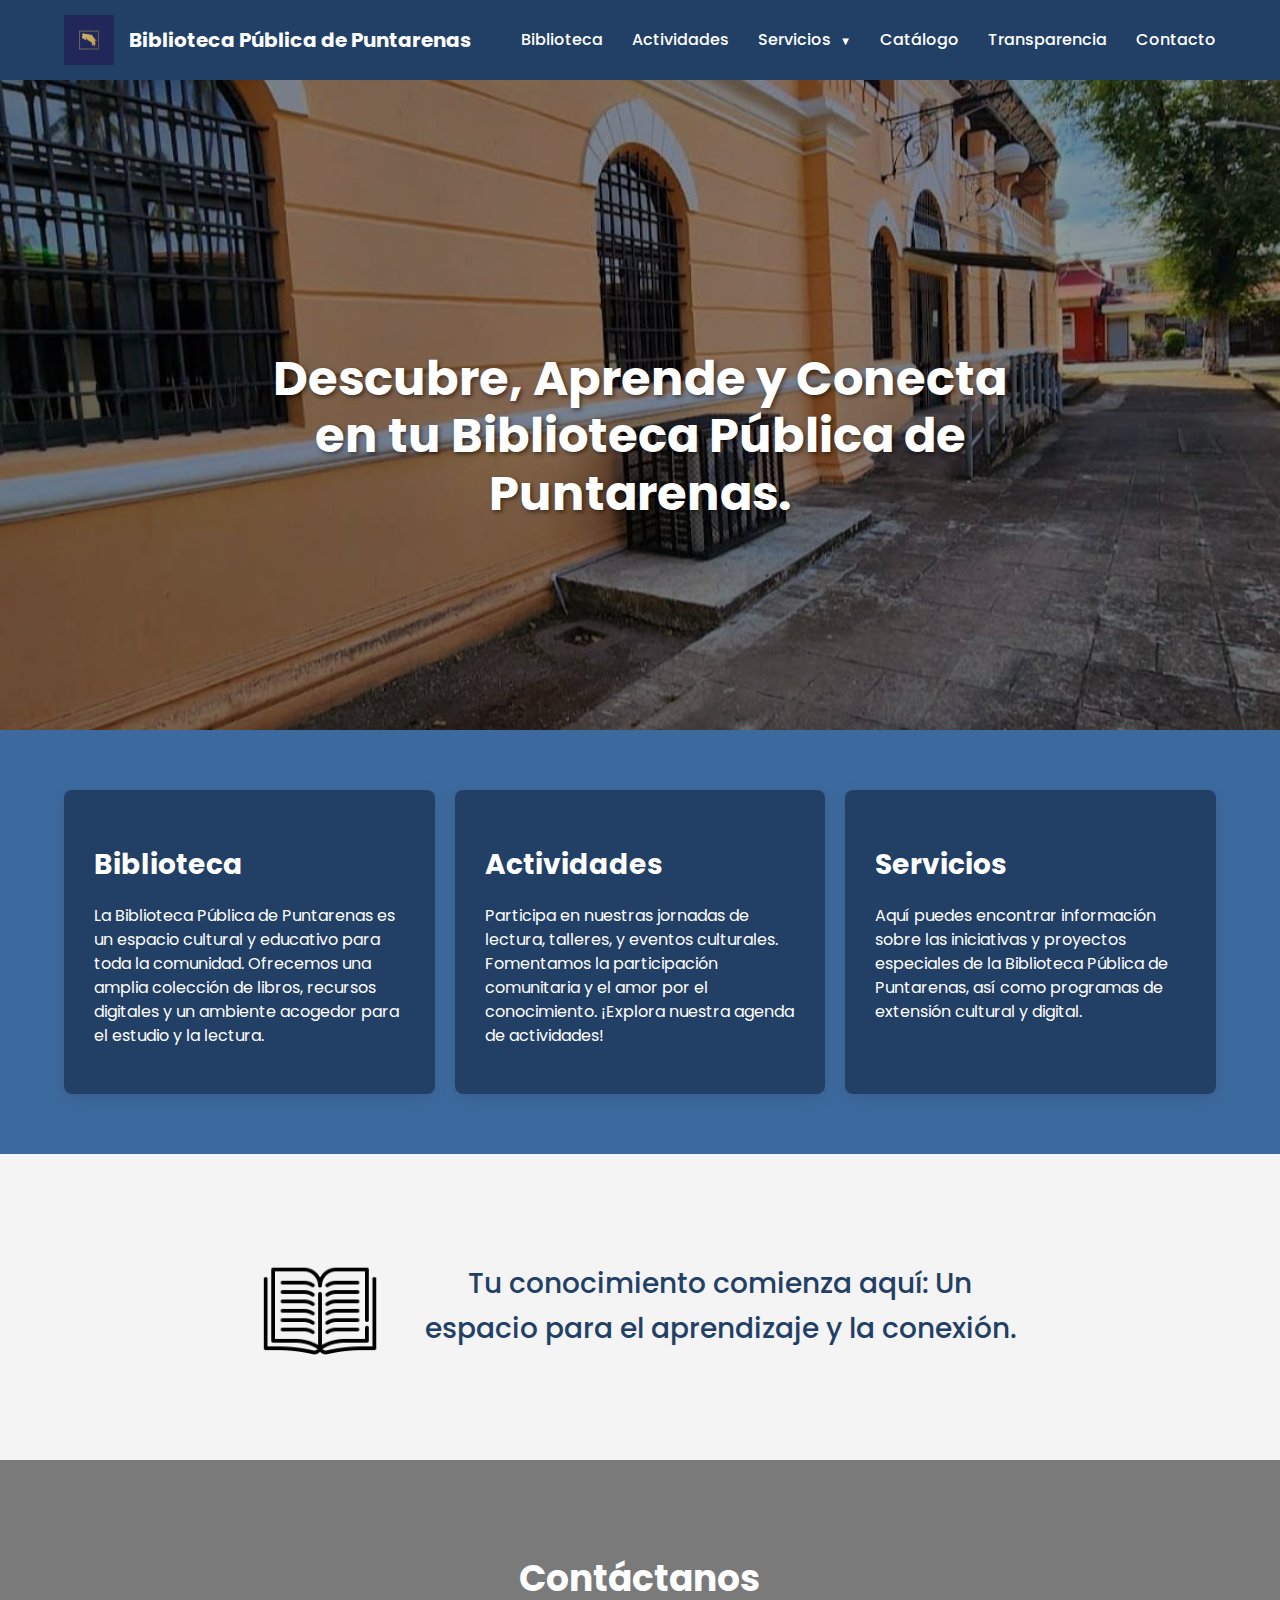
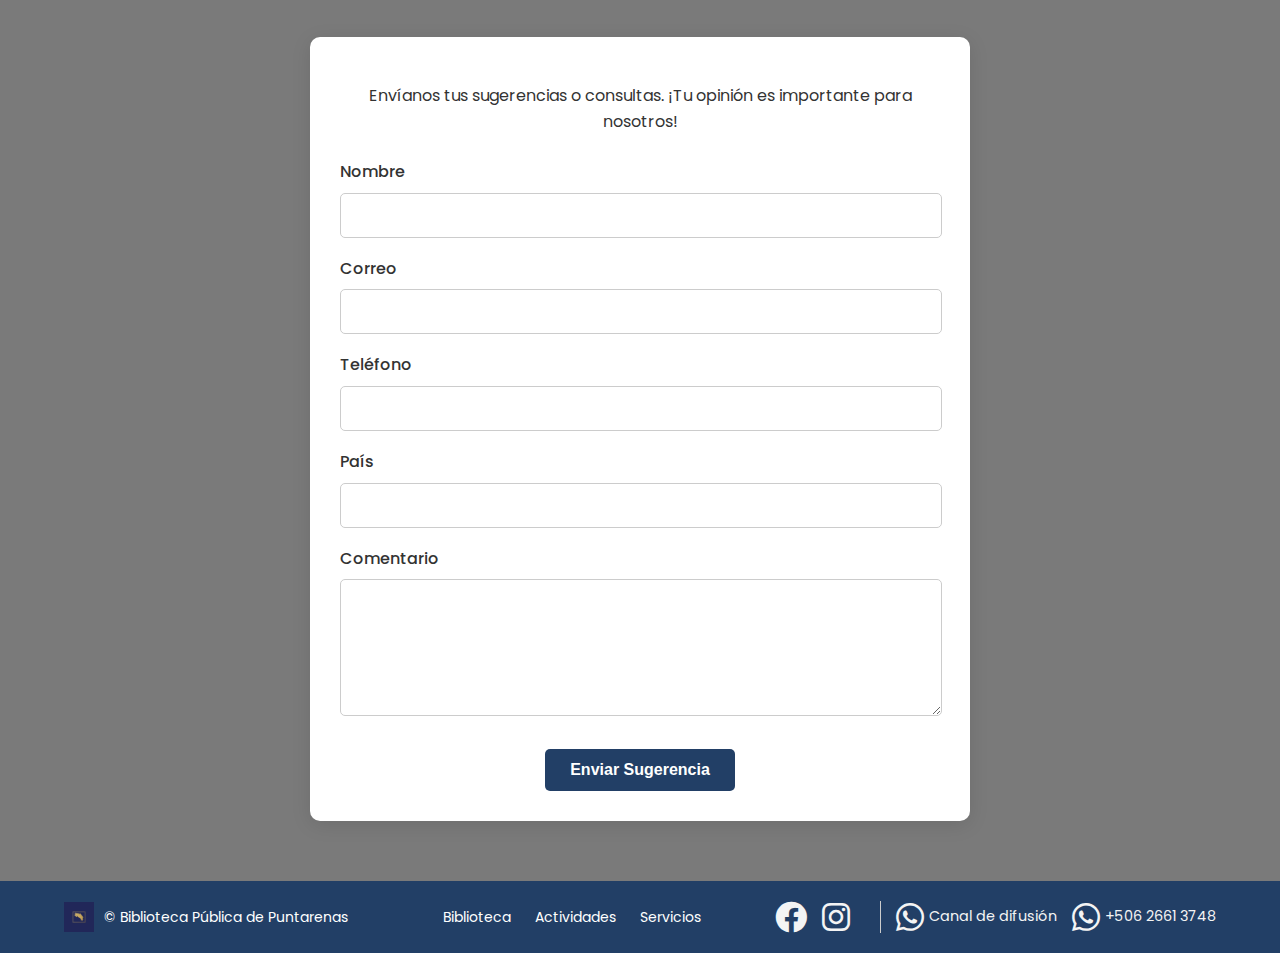
<file: index.html>
<!DOCTYPE html>
<html lang="es">
<head>
    <!-- Configuración de codificación y vista para dispositivos móviles -->
    <meta charset="UTF-8">
    <meta name="viewport" content="width=device-width, initial-scale=1.0">

    <!-- Meta etiquetas para SEO -->
    <meta name="description" content="Biblioteca Pública de Puntarenas, Costa Rica. Un espacio cultural con libros, actividades, servicios y eventos para la comunidad.">
    <meta name="keywords" content="Biblioteca Pública, Puntarenas, Costa Rica, libros, actividades culturales, servicios biblioteca, eventos Puntarenas">
    <meta name="author" content="Biblioteca Pública de Puntarenas">
    <meta name="robots" content="index, follow">

    <!-- Título que aparece en la pestaña del navegador -->
    <title>Biblioteca Pública de Puntarenas</title>

    <!-- Fuentes externas de Google Fonts -->
    <link href="https://fonts.googleapis.com/css2?family=Poppins:wght@400;500;700&display=swap" rel="stylesheet">
    <!-- Íconos de FontAwesome -->
    <link rel="stylesheet" href="https://cdnjs.cloudflare.com/ajax/libs/font-awesome/6.0.0-beta3/css/all.min.css">
    <!-- Estilos CSS locales -->
    <link rel="stylesheet" href=".//css/style.css">

    <!--
        **Nota importante: La sección hero está mal ubicada dentro del <head>, 
        debe ir dentro del <body>. Aquí está incluida por error.**
    -->
    <section class="hero">
        <div class="hero-content">
            <h1>Descubre, Aprende y Conecta en tu Biblioteca Pública de Puntarenas.</h1>
        </div>
    </section>
</head>
<body>
    <!-- Header se carga dinámicamente con fetch -->

    <!-- Sección de información general con tarjetas -->
    <section class="info-sections">
        <!-- Tarjeta sobre la Biblioteca -->
        <div class="info-section-card" id="biblioteca">
            <h2>Biblioteca</h2>
            <p>La Biblioteca Pública de Puntarenas es un espacio cultural y educativo para toda la comunidad. Ofrecemos una amplia colección de libros, recursos digitales y un ambiente acogedor para el estudio y la lectura.</p>
        </div>

        <!-- Tarjeta sobre actividades -->
        <div class="info-section-card">
            <h2>Actividades</h2>
            <p>Participa en nuestras jornadas de lectura, talleres, y eventos culturales. Fomentamos la participación comunitaria y el amor por el conocimiento. ¡Explora nuestra agenda de actividades!</p>
        </div>

        <!-- Tarjeta sobre servicios -->
        <div class="info-section-card" id="servicios">
            <h2>Servicios</h2>
            <p>Aquí puedes encontrar información sobre las iniciativas y proyectos especiales de la Biblioteca Pública de Puntarenas, así como programas de extensión cultural y digital.</p>
        </div>
    </section>

    <!-- Sección con imagen y mensaje motivacional -->
    <section class="lighthouse-section">
        <img src="img/libro.png" alt="Icono de Libro">
        <p>Tu conocimiento comienza aquí: Un espacio para el aprendizaje y la conexión.</p>
    </section>

    <!-- Sección de contacto con formulario -->
    <section class="news-section" id="contacto">
         <h2>Contáctanos</h2>
        <div class="contact-form-container">
            <p class="form-intro">Envíanos tus sugerencias o consultas. ¡Tu opinión es importante para nosotros!</p>

            <!-- Formulario que envía datos vía mailto (sin backend) -->
            <form class="contact-form" action="mailto:bppuntarenas@sinabi.go.cr" method="post" enctype="text/plain">
                <!-- Campo para el nombre, obligatorio -->
                <div class="form-group">
                    <label for="nombre">Nombre</label>
                    <input type="text" id="nombre" name="Nombre" required>
                </div>
                <!-- Campo para correo electrónico, obligatorio y validado por HTML5 -->
                <div class="form-group">
                    <label for="correo">Correo</label>
                    <input type="email" id="correo" name="Correo" required>
                </div>
                <!-- Campo teléfono, opcional -->
                <div class="form-group">
                    <label for="telefono">Teléfono</label>
                    <input type="tel" id="telefono" name="Telefono">
                </div>
                <!-- Campo país, opcional -->
                <div class="form-group">
                    <label for="pais">País</label>
                    <input type="text" id="pais" name="Pais">
                </div>
                <!-- Campo para comentario, obligatorio -->
                <div class="form-group">
                    <label for="comentario">Comentario</label>
                    <textarea id="comentario" name="Comentario" rows="5" required></textarea>
                </div>
                <!-- Botón para enviar el formulario -->
                <button type="submit" class="submit-button">Enviar Sugerencia</button>
            </form>
        </div>
    </section>

    <!-- Footer se carga dinámicamente con fetch -->

    <script>
        // Carga el contenido del header desde un archivo externo y lo inserta al inicio del body
        fetch('header.html')
            .then(response => response.text())
            .then(data => {
                document.querySelector('body').insertAdjacentHTML('afterbegin', data);
            });

        // Carga el contenido del footer desde un archivo externo y lo inserta al final del body
        fetch('footer.html')
            .then(response => response.text())
            .then(data => {
                document.querySelector('body').insertAdjacentHTML('beforeend', data);
            });
    </script>
</body>
</html>
</file>
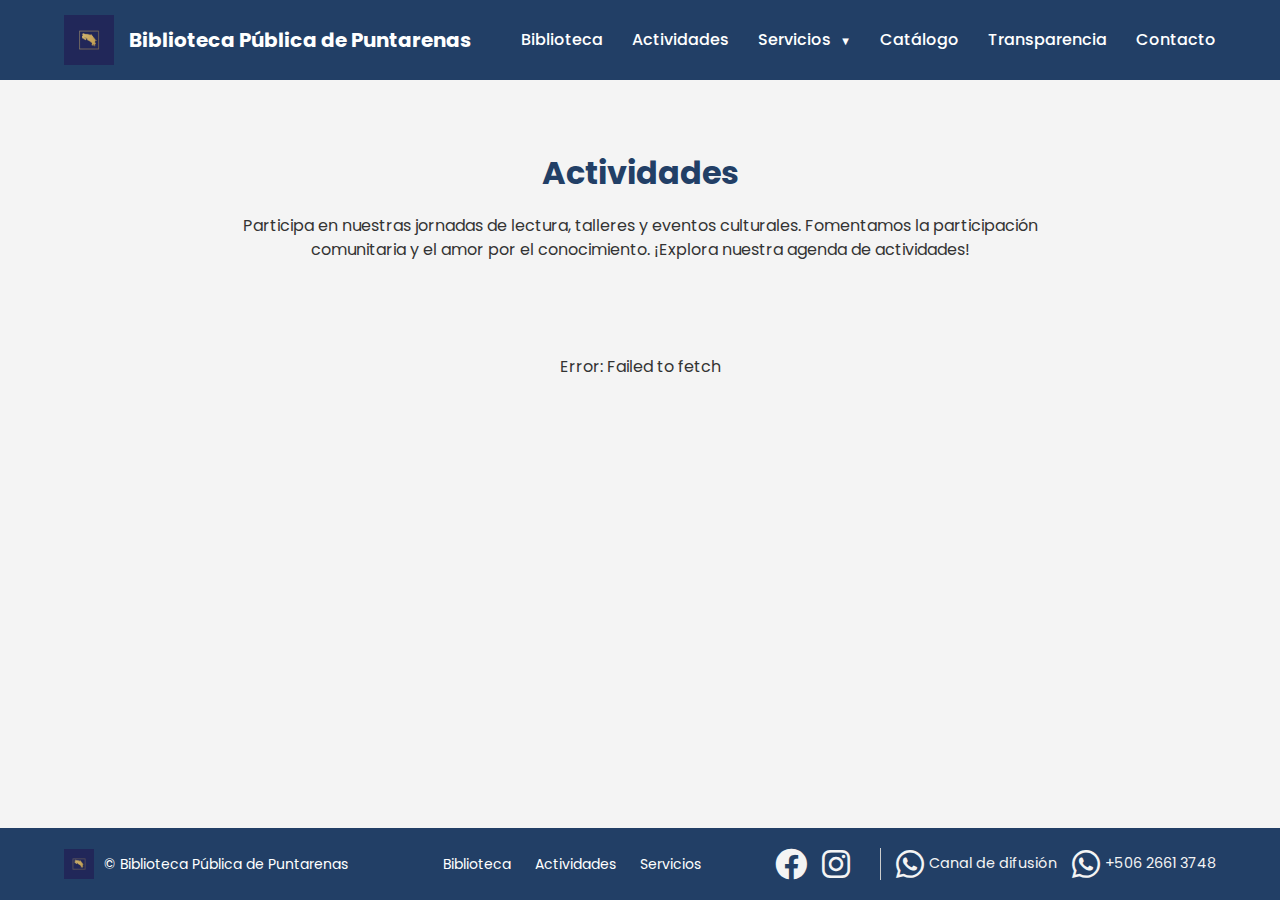
<file: actividades.html>
<!DOCTYPE html>
<html lang="es">
<head>
  <meta charset="UTF-8" />
  <meta name="viewport" content="width=device-width, initial-scale=1" />
  <title>Actividades - Biblioteca Pública de Puntarenas</title>

  <!-- Fuente externa: Poppins para mejorar la apariencia del texto -->
  <link href="https://fonts.googleapis.com/css2?family=Poppins:wght@400;500;700&display=swap" rel="stylesheet" />

  <!-- Librería de íconos Font Awesome -->
  <link rel="stylesheet" href="https://cdnjs.cloudflare.com/ajax/libs/font-awesome/6.0.0-beta3/css/all.min.css" />

  <!-- Hoja de estilos global del sitio -->
  <link rel="stylesheet" href=".//css/style.css">

  <!-- Hoja de estilos específica para la página de actividades -->
  <link rel="stylesheet" href="./css/actividades.css" />
</head>
<body>

  <!-- El header (menú de navegación) se cargará dinámicamente con JavaScript -->

  <main>
    <!-- Sección de introducción de actividades -->
    <section id="intro-actividades">
      <h2>Actividades</h2>
      <p>
        Participa en nuestras jornadas de lectura, talleres y eventos culturales.
        Fomentamos la participación comunitaria y el amor por el conocimiento.
        ¡Explora nuestra agenda de actividades!
      </p>
    </section>

    <!-- Contenedor donde se mostrarán las tarjetas de eventos dinámicamente -->
    <div id="eventos">Cargando eventos…</div>

    <!-- Modal que se muestra al hacer clic en "Ver más" -->
    <div id="modal" class="modal-overlay" role="dialog" aria-modal="true">
      <div class="modal-content">
        <!-- Botón para cerrar el modal -->
        <button class="modal-close" aria-label="Cerrar modal">&times;</button>

        <!-- Título del evento -->
        <h2 id="modalTitle" class="modal-titulo"></h2>

        <!-- Sección de fechas del evento -->
        <div class="modal-section"><h4>Fechas</h4><p id="modalDates"></p></div>

        <!-- Sección de lugar del evento (puede ocultarse si está vacío) -->
        <div class="modal-section" id="modalPlaceSection"><h4>Lugar</h4><p id="modalPlace"></p></div>

        <!-- Sección de modalidad (virtual o presencial) -->
        <div class="modal-section"><h4>Modalidad</h4><p id="modalMode"></p></div>

        <!-- Sección de requisitos para participar -->
        <div class="modal-section"><h4>Requisitos</h4><ul id="modalReqs"></ul></div>

        <!-- Sección de grupos participantes -->
        <div class="modal-section"><h4>Grupos</h4><ul id="modalGroups"></ul></div>

        <!-- Sección de enlaces para inscripción -->
        <div class="modal-section"><h4>Inscripción</h4><ul id="modalForms"></ul></div>
      </div>
    </div>

  </main>

  <!-- El footer (pie de página) se cargará dinámicamente con JavaScript -->

  <!-- Script con las funcionalidades de la página (carga y gestión de eventos) -->
  <script src="./js/actividadesFunciones.js"></script>
  
  <!-- Script para cargar header y footer desde archivos externos -->
  <script>
    // Cargar el header desde un archivo externo y colocarlo al inicio del body
    fetch('header.html')
      .then(response => response.text())
      .then(data => {
        document.querySelector('body').insertAdjacentHTML('afterbegin', data);
      });

    // Cargar el footer desde un archivo externo y colocarlo al final del body
    fetch('footer.html')
      .then(response => response.text())
      .then(data => {
        document.querySelector('body').insertAdjacentHTML('beforeend', data);
      });
  </script>
</body>
</html>
</file>
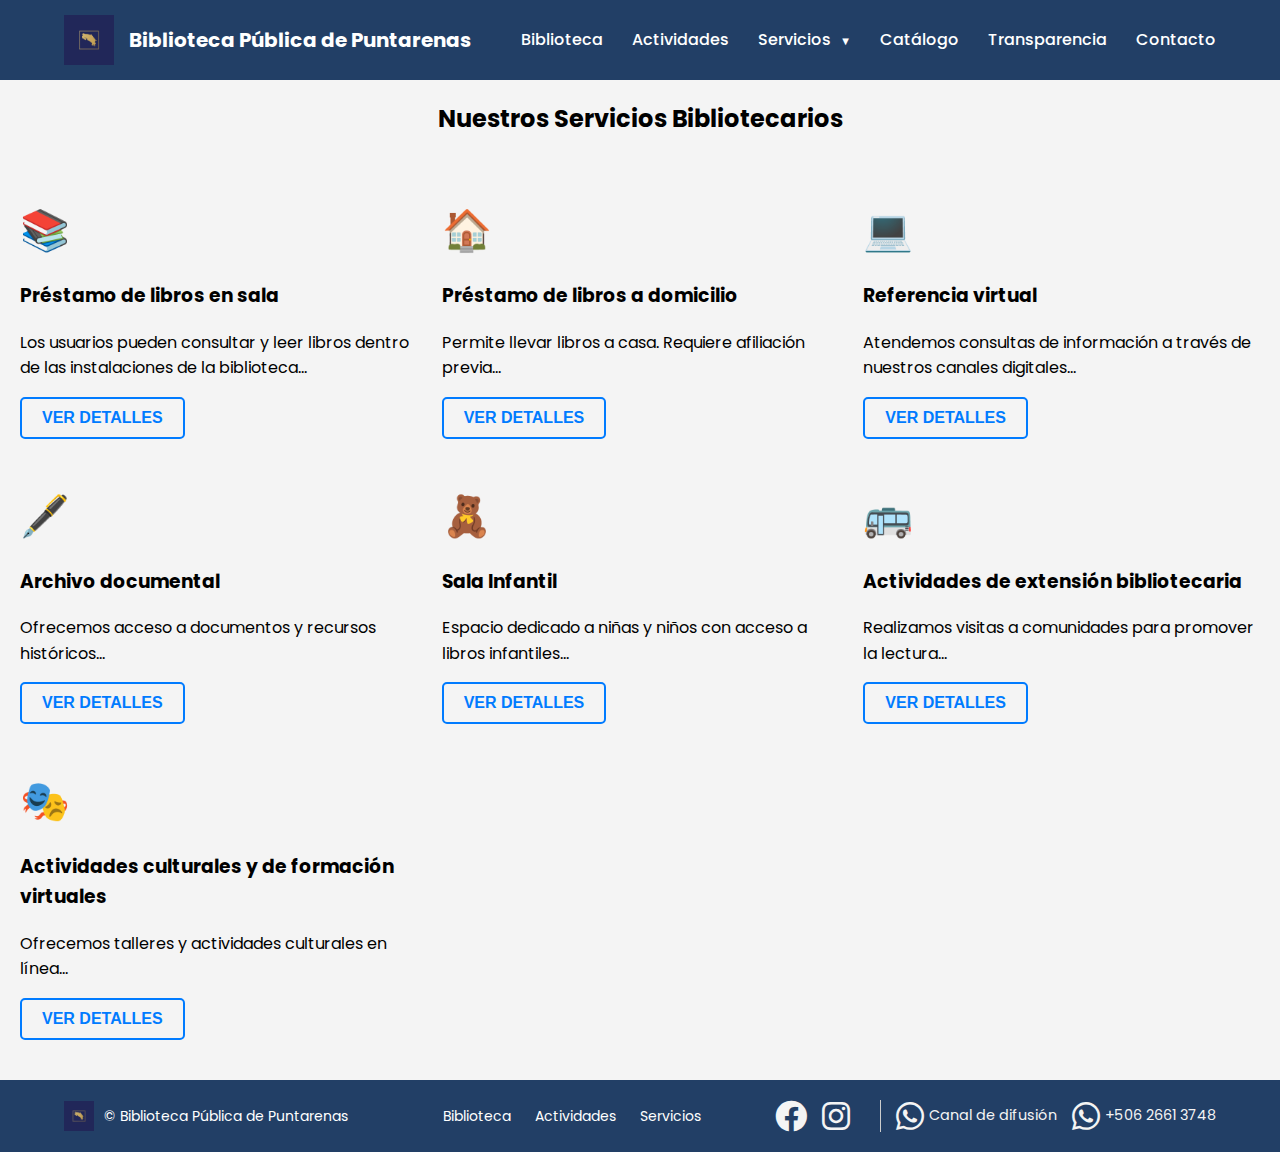
<file: servicios.html>
<!DOCTYPE html>
<html lang="es">
<head>
  <meta charset="UTF-8" />
  <meta name="viewport" content="width=device-width, initial-scale=1" />
  <title>Nuestros Servicios Bibliotecarios</title>

  <!-- Fuente externa: Poppins para el texto -->
  <link href="https://fonts.googleapis.com/css2?family=Poppins:wght@400;500;700&display=swap" rel="stylesheet" />

  <!-- Librería de íconos Font Awesome -->
  <link rel="stylesheet" href="https://cdnjs.cloudflare.com/ajax/libs/font-awesome/6.0.0-beta3/css/all.min.css" />

  <!-- Hoja de estilos global -->
  <link rel="stylesheet" href="./css/style.css">

  <!-- Hoja de estilos específica para la página de servicios -->
  <link rel="stylesheet" href="./css/servicios.css">
</head>
<body>

<!-- Sección principal que muestra todos los servicios disponibles -->
<section id="servicios" class="container">
   <h2 style="text-align: center; width: 100%; margin-bottom: 2.5rem;">Nuestros Servicios Bibliotecarios</h2>

   <!-- Grid con las tarjetas de servicios -->
   <div class="servicios-grid">
       <!-- Cada tarjeta representa un servicio. Al hacer clic se abre un modal -->
       <div id="prestamo-sala" class="servicio-card card p-4" onclick="openModal('modal1')">
           <div class="servicio-icon">📚</div>
           <h3>Préstamo de libros en sala</h3>
           <p>Los usuarios pueden consultar y leer libros dentro de las instalaciones de la biblioteca...</p>
           <button class="btn btn-outline-primary mt-2">Ver detalles</button>
       </div>

       <!-- Repetición de tarjetas para los otros servicios -->
       <div id="prestamo-domicilio" class="servicio-card card p-4" onclick="openModal('modal2')">
           <div class="servicio-icon">🏠</div>
           <h3>Préstamo de libros a domicilio</h3>
           <p>Permite llevar libros a casa. Requiere afiliación previa...</p>
           <button class="btn btn-outline-primary mt-2">Ver detalles</button>
       </div>

       <div id="referencia-virtual" class="servicio-card card p-4" onclick="openModal('modal3')">
           <div class="servicio-icon">💻</div>
           <h3>Referencia virtual</h3>
           <p>Atendemos consultas de información a través de nuestros canales digitales...</p>
           <button class="btn btn-outline-primary mt-2">Ver detalles</button>
       </div>

       <div id="archivo-documental" class="servicio-card card p-4" onclick="openModal('modal4')">
           <div class="servicio-icon">🖋️</div>
           <h3>Archivo documental</h3>
           <p>Ofrecemos acceso a documentos y recursos históricos...</p>
           <button class="btn btn-outline-primary mt-2">Ver detalles</button>
       </div>

       <div id="sala-infantil" class="servicio-card card p-4" onclick="openModal('modal5')">
           <div class="servicio-icon">🧸</div>
           <h3>Sala Infantil</h3>
           <p>Espacio dedicado a niñas y niños con acceso a libros infantiles...</p>
           <button class="btn btn-outline-primary mt-2">Ver detalles</button>
       </div>

       <div id="extension-bibliotecaria" class="servicio-card card p-4" onclick="openModal('modal6')">
           <div class="servicio-icon">🚌</div>
           <h3>Actividades de extensión bibliotecaria</h3>
           <p>Realizamos visitas a comunidades para promover la lectura...</p>
           <button class="btn btn-outline-primary mt-2">Ver detalles</button>
       </div>

       <div class="servicio-card card p-4" onclick="openModal('modal7')">
           <div class="servicio-icon">🎭</div>
           <h3>Actividades culturales y de formación virtuales</h3>
           <p>Ofrecemos talleres y actividades culturales en línea...</p>
           <button class="btn btn-outline-primary mt-2">Ver detalles</button>
       </div>
   </div>
</section>

<!-- Modales para mostrar detalles de cada servicio -->
<!-- Cada modal tiene su propio ID y botón para cerrar -->
<div id="modal1" class="modal">
  <div class="modal-content">
    <span class="close" onclick="closeModal('modal1')">&times;</span>
    <h2>📚 Préstamo de libros en sala</h2>
    <p>Los usuarios pueden consultar y leer libros dentro de las instalaciones de la biblioteca, sin necesidad de afiliación.</p>
  </div>
</div>

<!-- Repetición del mismo formato para los demás modales -->
<div id="modal2" class="modal">
  <div class="modal-content">
    <span class="close" onclick="closeModal('modal2')">&times;</span>
    <h2>🏠 Préstamo de libros a domicilio</h2>
    <p>Permite llevar libros a casa. Requiere afiliación previa, completando el siguiente formulario: <a href="https://forms.office.com/r/bQxGDnEBmt" target="_blank">Formulario de afiliación</a>.</p>
  </div>
</div>

<div id="modal3" class="modal">
  <div class="modal-content">
    <span class="close" onclick="closeModal('modal3')">&times;</span>
    <h2>💻 Referencia virtual</h2>
    <p>Atendemos consultas de información a través de nuestros canales digitales: correo electrónico, Instagram, Facebook y WhatsApp. Un servicio ágil y accesible desde cualquier lugar.</p>
  </div>
</div>

<div id="modal4" class="modal">
  <div class="modal-content">
    <span class="close" onclick="closeModal('modal4')">&times;</span>
    <h2>🖋️ Archivo documental</h2>
    <p>Ofrecemos acceso a documentos y recursos históricos y especializados, disponibles para consulta en sala.</p>
  </div>
</div>

<div id="modal5" class="modal">
  <div class="modal-content">
    <span class="close" onclick="closeModal('modal5')">&times;</span>
    <h2>🧸 Sala Infantil</h2>
    <p>Espacio dedicado a niñas y niños con acceso a libros infantiles y actividades lúdicas. Se puede utilizar libremente durante el horario de atención.</p>
  </div>
</div>

<div id="modal6" class="modal">
  <div class="modal-content">
    <span class="close" onclick="closeModal('modal6')">&times;</span>
    <h2>🚌 Actividades de extensión bibliotecaria</h2>
    <p>Realizamos visitas a comunidades, centros educativos y otros espacios para promover la lectura y el acceso a la información.</p>
  </div>
</div>

<div id="modal7" class="modal">
  <div class="modal-content">
    <span class="close" onclick="closeModal('modal7')">&times;</span>
    <h2>🎭 Actividades culturales y de formación virtuales</h2>
    <p>Ofrecemos talleres, cursos, cuentacuentos y otras actividades culturales y educativas en línea, dirigidas a personas de todas las edades.</p>
  </div>
</div>

<!-- Script para manejar la apertura y cierre de los modales -->
<script>
  /**
   * Muestra el modal correspondiente y bloquea el scroll del fondo.
   */
  function openModal(modalId) {
    document.getElementById(modalId).style.display = "block";
    document.body.style.overflow = "hidden";
  }
  
  /**
   * Cierra el modal y permite nuevamente el scroll en la página.
   */
  function closeModal(modalId) {
    document.getElementById(modalId).style.display = "none";
    document.body.style.overflow = "auto";
  }
  
  /**
   * Si el usuario hace clic fuera del contenido del modal, se cierra.
   */
  window.onclick = function(event) {
    if (event.target.className === "modal") {
      event.target.style.display = "none";
      document.body.style.overflow = "auto";
    }
  }

  /**
   * Cuando la página carga con un hash en la URL, realiza un scroll suave y resalta la sección.
   */
  document.addEventListener('DOMContentLoaded', function() {
    if (window.location.hash) {
      const target = document.querySelector(window.location.hash);
      if (target) {
        setTimeout(() => {
          target.scrollIntoView({ behavior: 'smooth' });
          // Aplica un efecto de resaltado temporal
          target.classList.add('highlight-section');
          setTimeout(() => {
            target.classList.remove('highlight-section');
          }, 2000);
        }, 100);
      }
    }
  });
</script>

<!-- Estilo para resaltar una sección al navegar con hash -->
<style>
  .highlight-section {
    animation: highlight 2s ease;
    box-shadow: 0 0 0 2px var(--accent-orange);
  }
  
  @keyframes highlight {
    0% { box-shadow: 0 0 0 10px var(--accent-orange); }
    100% { box-shadow: 0 0 0 2px var(--accent-orange); }
  }
</style>

<!-- Script para cargar el header y el footer dinámicamente -->
<script>
    // Cargar header desde archivo externo
    fetch('header.html')
        .then(response => response.text())
        .then(data => {
            document.querySelector('body').insertAdjacentHTML('afterbegin', data);
        });

    // Cargar footer desde archivo externo
    fetch('footer.html')
        .then(response => response.text())
        .then(data => {
            document.querySelector('body').insertAdjacentHTML('beforeend', data);
        });
</script>

</body>
</html>
</file>
<file: css/style.css>
/* style.css */
.whatsapp-options {
    display: flex;
    gap: 15px;
    margin-left: 15px;
    padding-left: 15px;
    border-left: 1px solid #ccc;
}

.whatsapp-options a {
    display: flex;
    align-items: center;
    gap: 5px;
}

.whatsapp-options span {
    font-size: 0.9rem;
}

.social-icons {
    display: flex;
    align-items: center;
}

:root {
    --primary-blue: #223f66; /* Un azul más oscuro para el SINABI */
    --light-blue: #3d6a9e; /* Un azul más claro */
    --accent-orange: #f28a00; /* El color naranja del "Pregúntale a la Biblioteca" */
    --text-dark: #333;
    --text-light: #f4f4f4; /* Blanco ligeramente suave para contraste */
    --card-bg: #ffffff;
    --shadow-light: rgba(0, 0, 0, 0.1);
}

body {
    font-family: 'Poppins', sans-serif;
    margin: 0;
    padding: 0;
    background-color: var(--text-light);
    line-height: 1.6;
}

/* Top Navigation Bar */
.top-nav {
    display: flex;
    justify-content: space-between;
    align-items: center;
    padding: 15px 5%;
    background-color: var(--primary-blue);
    color: white;
    position: relative;
    width: 100%;
    box-sizing: border-box;
}

.top-nav .logo {
    display: flex;
    align-items: center;
    color: white;
    font-weight: 700;
    font-size: 20px;
}

.top-nav .logo img {
    height: 50px;
    margin-right: 15px;
}

.top-nav .nav-links {
    /* Quitamos el margin-right: auto; para no interferir si no hay íconos superiores */
    margin-left: auto; /* Alinea los enlaces a la derecha del logo */
}

.top-nav .nav-links a {
    color: white;
    text-decoration: none;
    margin-left: 25px;
    font-weight: 500;
    transition: color 0.3s ease;
}

.top-nav .nav-links a:hover {
    color: var(--accent-orange);
}

/* Los estilos para .top-social-icons y .top-social-icons a han sido eliminados */

/* Hero Section */
.hero {
    background-image: url('../img/fondo.jpg');
    background-size: cover;
    background-position: center;
    text-align: center;
    color: white;
    padding: 150px 20px 100px;
    position: relative;
    display: flex;
    flex-direction: column;
    justify-content: center;
    align-items: center;
    min-height: 400px;
}

.hero::before {
    content: '';
    position: absolute;
    top: 0;
    left: 0;
    right: 0;
    bottom: 0;
    background: rgba(0, 0, 0, 0.4);
    z-index: 0;
}

.hero-content {
    position: relative;
    z-index: 1;
    max-width: 800px;
    margin: 0 auto;
}

.hero h1 {
    font-size: 48px;
    margin-bottom: 20px;
    line-height: 1.2;
    font-weight: 700;
    text-shadow: 2px 2px 4px rgba(0,0,0,0.5);
}

/* Info Sections (Biblioteca, Actividades, Servicios) */
.info-sections {
    display: flex;
    justify-content: center;
    gap: 20px;
    padding: 60px 5%;
    background-color: var(--light-blue);
    color: white;
}

.info-section-card {
    padding: 30px;
    width: 30%;
    text-align: left;
    border-radius: 8px;
    box-shadow: 0 4px 15px var(--shadow-light);
    background-color: var(--primary-blue);
}

.info-section-card h2 {
    font-size: 28px;
    color: white;
    margin-bottom: 15px;
    font-weight: 700;
}

.info-section-card p {
    color: white;
    font-size: 16px;
    line-height: 1.5;
}

/* Icono/Mensaje (anteriormente Lighthouse Section) */
.lighthouse-section {
    display: flex;
    align-items: center;
    justify-content: center;
    background-color: var(--text-light);
    padding: 80px 5%;
    gap: 40px;
}

.lighthouse-section img {
    height: 120px;
    width: auto;
    object-fit: contain;
}

.lighthouse-section p {
    font-size: 28px;
    font-weight: 500;
    color: var(--primary-blue);
    max-width: 600px;
    text-align: center;
}

/* Contact Section (anteriormente News Section) */
.news-section {
    text-align: center;
    padding: 60px 5%;
    position: relative;
    overflow: hidden;

    /* Background Image for Contact Section */
    background-image: url("../img/fondo2.jpg");
    background-size: cover;
    background-position: center;
    background-attachment: fixed;
    /* color: white; /* No definido aquí */
}

.news-section::before {
    content: '';
    position: absolute;
    top: 0;
    left: 0;
    right: 0;
    bottom: 0;
    /* La opacidad del overlay se mantiene en el estado original */
    background: rgba(0, 0, 0, 0.5); /* Vuelve a 0.5 */
    z-index: 1;
}

.news-section > h2 {
    position: relative;
    z-index: 2;
    font-size: 36px;
    margin-bottom: 30px;
    color: white;
    font-weight: 700;
    text-align: center;
    padding-left: 0;
}

.contact-form-container {
    max-width: 600px;
    margin: 0 auto;
    /* Vuelve al fondo blanco original */
    background-color: var(--card-bg); /* #ffffff */
    padding: 30px;
    border-radius: 10px;
    box-shadow: 0 4px 20px var(--shadow-light);
    text-align: left;
    color: var(--text-dark);
    position: relative;
    z-index: 2;
}

.form-intro {
    font-size: 16px;
    margin-bottom: 25px;
    text-align: center;
    color: var(--text-dark);
}

.form-group {
    margin-bottom: 18px;
}

.form-group label {
    display: block;
    margin-bottom: 8px;
    font-weight: 500;
    color: var(--text-dark);
}

.form-group input[type="text"],
.form-group input[type="email"],
.form-group input[type="tel"],
.form-group textarea {
    width: calc(100% - 20px);
    padding: 10px;
    border: 1px solid #ccc;
    border-radius: 5px;
    font-family: 'Poppins', sans-serif;
    font-size: 15px;
    color: var(--text-dark);
    background-color: white; /* Fondo blanco sólido para los campos */
}

.form-group textarea {
    resize: vertical;
}

.submit-button {
    background-color: var(--primary-blue);
    color: white;
    border: none;
    padding: 12px 25px;
    border-radius: 5px;
    cursor: pointer;
    font-size: 16px;
    font-weight: 600;
    transition: background-color 0.3s ease;
    display: block;
    margin: 25px auto 0;
}

.submit-button:hover {
    background-color: var(--light-blue);
}

/* Footer */
.footer {
    background-color: var(--primary-blue);
    color: white;
    padding: 20px 5%;
    display: flex;
    justify-content: space-between;
    align-items: center;
    font-size: 14px;
    flex-wrap: wrap;
    position: relative;
    z-index: 10;
}

.footer .left-content {
    display: flex;
    align-items: center;
}

.footer .left-content img {
    height: 30px;
    margin-right: 10px;
}

.footer .footer-nav a {
    color: white;
    text-decoration: none;
    margin-left: 20px;
    font-weight: 400;
    transition: color 0.3s ease;
}

.footer .footer-nav a:hover {
    color: var(--accent-orange);
}

/* Estilos para los ÍCONOS SOCIALES DEL FOOTER */
.footer .social-icons {
    display: flex;
    gap: 15px;
}

.footer .social-icons a {
    color: var(--text-light); /* Usamos un color muy claro, casi blanco (#f4f4f4) para los íconos del footer */
    font-size: 32px; /* Tamaño de los íconos del footer */
    transition: color 0.3s ease, transform 0.2s ease;
    text-decoration: none;
    display: flex;
    align-items: center;
    justify-content: center;
}

.footer .social-icons a:hover {
    color: var(--accent-orange);
    transform: translateY(-3px);
}

/* Dropdown Menu Styles */
.dropdown {
    position: relative;
    display: inline-block;
}

.dropdown .dropbtn {
    cursor: pointer;
}

.dropdown-icon {
    font-size: 0.7em;
    margin-left: 5px;
}

.dropdown-content {
    display: none;
    position: absolute;
    background-color: var(--primary-blue);
    min-width: 200px;
    box-shadow: 0px 8px 16px 0px rgba(0,0,0,0.2);
    z-index: 1000;
    border-radius: 0 0 8px 8px;
    overflow: hidden;
}

.dropdown-content a {
    color: white;
    padding: 12px 16px;
    text-decoration: none;
    display: block;
    margin-left: 0;
    border-bottom: 1px solid var(--light-blue);
    transition: all 0.3s ease;
}

.dropdown-content a:last-child {
    border-bottom: none;
}

.dropdown-content a:hover {
    background-color: var(--light-blue);
    color: white;
    padding-left: 20px;
}

.dropdown:hover .dropdown-content {
    display: block;
}

/* Responsive adjustments for dropdown */
@media (max-width: 768px) {
    .dropdown {
        width: 100%;
    }
    
    .dropdown .dropbtn {
        width: 100%;
        text-align: center;
        margin: 10px 0;
    }
    
    .dropdown-content {
        position: static;
        width: 100%;
        box-shadow: none;
        border-radius: 0;
    }
    
    .dropdown-content a {
        text-align: center;
        padding: 10px;
    }
}

/* Responsive adjustments */
@media (max-width: 768px) {
    .top-nav {
        flex-direction: column;
        align-items: flex-start;
        padding: 15px 5%;
    }

    .top-nav .nav-links {
        margin-top: 15px;
        margin-left: 0;
        display: flex;
        flex-direction: column;
        width: 100%;
        text-align: center;
        margin-right: 0;
    }

    .top-nav .nav-links a {
        margin: 10px 0;
    }

    /* Los estilos para .top-social-icons en media query han sido eliminados */

    .hero h1 {
        font-size: 36px;
    }

    .info-sections {
        flex-direction: column;
        align-items: center;
        padding: 40px 5%;
    }

    .info-section-card {
        width: 80%;
        margin-bottom: 20px;
    }

    .lighthouse-section {
        flex-direction: column;
        padding: 40px 5%;
    }

    .lighthouse-section p {
        font-size: 22px;
    }

    .news-section h2 {
        font-size: 30px;
    }

    .contact-form-container {
        width: 90%;
        padding: 20px;
    }

    .footer {
        flex-direction: column;
        text-align: center;
    }

    .footer .left-content {
        margin-bottom: 15px;
    }

    .footer .footer-nav {
        margin-bottom: 15px;
        display: flex;
        flex-direction: column;
    }

    .footer .footer-nav a {
        margin: 5px 0;
    }

    .footer .social-icons {
        margin-top: 15px;
        margin-left: 0;
        justify-content: center;
        width: 100%;
    }
}

@media (max-width: 480px) {
    .hero h1 {
        font-size: 28px;
    }
    .info-section-card h2 {
        font-size: 24px;
    }
    .info-section-card p {
        font-size: 14px;
    }
    .lighthouse-section p {
        font-size: 18px;
    }
    .news-section h2 {
        font-size: 24px;
    }
    .contact-form-container {
        padding: 15px;
    }
}
.form-message {
    display: none;
    margin-top: 1rem;
    padding: 0.75rem;
    border-radius: 5px;
    animation: fadeIn 0.5s ease;
    text-align: center;
    font-weight: 600;
}

.form-message.success {
    background-color: #d4edda;
    color: #155724;
    border: 1px solid #c3e6cb;
}

.form-message.error {
    background-color: #f8d7da;
    color: #721c24;
    border: 1px solid #f5c6cb;
}

@keyframes fadeIn {
    from { opacity: 0; }
    to { opacity: 1; }
}
</file>
<file: css/actividades.css>
/* Root variables */
:root {
  --primary-blue: #223f66;
  --light-blue: #3d6a9e;
  --text-dark: #333;
  --text-light: #f4f4f4;
  --card-bg: #ffffff;
  --shadow-light: rgba(0, 0, 0, 0.1);
  --accent-orange: #f28a00;
}

/* Global resets and layout */
html, body {
  margin: 0;
  padding: 0;
  min-height: 100vh;
  display: flex;
  flex-direction: column;
  font-family: 'Poppins', sans-serif;
  background: var(--text-light);
  color: var(--text-dark);
}
main {
  flex: 1;
}

/* Introductory text */
#intro-actividades {
  padding: 40px 5%;
  max-width: 800px;
  margin: 0 auto 20px;
  text-align: center;
}
#intro-actividades h2 {
  color: var(--primary-blue);
  font-size: 2em;
  margin-bottom: 12px;
}
#intro-actividades p {
  font-size: 1em;
  line-height: 1.5;
  color: var(--text-dark);
}

/* Event cards container */
#eventos {
  display: flex;
  flex-wrap: wrap;
  gap: 20px;
  justify-content: center;
  padding: 0 5% 40px;
}

/* Single card */
.evento {
  background: var(--card-bg);
  border-radius: 12px;
  box-shadow: 0 4px 12px var(--shadow-light);
  width: 280px;
  display: flex;
  flex-direction: column;
  overflow: hidden;
  min-height: 480px; /* uniform height */
  transition: transform 0.3s ease, box-shadow 0.3s ease;
  cursor: pointer;
}
.evento:hover {
  transform: translateY(-6px);
  box-shadow: 0 10px 25px rgba(0,0,0,0.18);
}

.no-eventos {
  text-align: center;
  padding: 3rem 1rem;
  background-color: #f9f9f9;
  border-radius: 1rem;
  box-shadow: 0 0 12px rgba(0, 0, 0, 0.05);
  max-width: 600px;
  margin: 2rem auto;
}

.no-eventos h3 {
  font-size: 1.5rem;
  color: #333;
  margin-bottom: 0.5rem;
}

.no-eventos p {
  font-size: 1rem;
  color: #666;
  margin-bottom: 0.5rem;
}

/* Image container */
.img-container {
  width: 100%;
  height: 0;
  padding-bottom: 125%; /* aspect ratio */
  position: relative;
  background: #ddd;
}
.img-container img {
  position: absolute;
  top: 0;
  left: 0;
  width: 100%;
  height: 100%;
  object-fit: cover;
  object-position: center; 
  background: #ddd;
}

/* Card content */
.info {
  padding: 16px;
  display: flex;
  flex-direction: column;
  flex: 1;
}
.titulo {
  font-size: 1.2em;
  font-weight: 700;
  color: var(--primary-blue);
  margin-bottom: 8px;
}
.descripcion {
  font-size: 0.9em;
  color: var(--text-dark);
  flex: 1;
  margin-bottom: 8px;
}
.fecha {
  font-size: 0.85em;
  color: var(--text-dark);
  margin-bottom: 12px;
}
.btn-mas {
  align-self: flex-end;
  background: var(--primary-blue);
  color: white;
  border: none;
  border-radius: 6px;
  padding: 6px 12px;
  font-weight: 600;
  transition: background 0.2s ease;
}
.btn-mas:hover {
  background: var(--light-blue);
}

/* Modal overlay */
.modal-overlay {
  display: none;
  position: fixed;
  inset: 0;
  background: rgba(0,0,0,0.6);
  justify-content: center;
  align-items: center;
  z-index: 999;
  animation: fadeIn 0.25s ease forwards;
}
.modal-overlay.active {
  display: flex;
}
@keyframes fadeIn {
  from { opacity: 0; }
  to { opacity: 1; }
}

/* Modal content */
.modal-content {
  background: var(--card-bg);
  width: 90%;
  max-width: 520px;
  border-radius: 14px;
  padding: 24px 28px;
  box-shadow: 0 6px 18px var(--shadow-light);
  position: relative;
  max-height: 85vh;
  overflow-y: auto;
}
.modal-close {
  position: absolute;
  top: 14px;
  right: 14px;
  background: var(--primary-blue);
  color: white;
  border: none;
  border-radius: 50%;
  width: 32px;
  height: 32px;
  line-height: 32px;
  text-align: center;
  font-size: 20px;
  font-weight: 700;
  cursor: pointer;
  transition: background 0.3s ease;
}
.modal-close:hover {
  background: var(--light-blue);
}
.modal-titulo {
  font-size: 1.4em;
  color: var(--primary-blue);
  text-align: center;
  margin-bottom: 16px;
}
.modal-section {
  margin-bottom: 12px;
}
.modal-section h4 {
  margin-bottom: 4px;
  color: var(--primary-blue);
  font-size: 1em;
}
.modal-section p,
.modal-section ul {
  margin-left: 12px;
  font-size: 0.95em;
  line-height: 1.4;
}
.modal-section ul {
  list-style: disc;
}
.modal-link {
  display: inline-block;
  background: var(--primary-blue);
  color: white;
  padding: 8px 16px;
  border-radius: 6px;
  text-decoration: none;
  font-weight: 600;
  transition: background 0.2s ease;
}
.modal-link:hover {
  background: var(--light-blue);
}

/* Footer */
footer.footer {
  margin-top: auto;
}
</file>
<file: css/servicios.css>
/* Estilos para los modales */
    .modal {
      display: none;
      position: fixed;
      z-index: 1000;
      left: 0;
      top: 0;
      width: 100%;
      height: 100%;
      background-color: rgba(0,0,0,0.8);
      overflow-y: auto;
    }
    
    .modal-content {
      background-color: #fefefe;
      margin: 5% auto;
      padding: 30px;
      border-radius: 10px;
      width: 80%;
      max-width: 800px;
      box-shadow: 0 5px 15px rgba(0,0,0,0.3);
      position: relative;
    }
    
    .close {
      position: absolute;
      top: 15px;
      right: 25px;
      font-size: 28px;
      font-weight: bold;
      color: #333;
      cursor: pointer;
    }
    
    .servicio-card {
      cursor: pointer;
      transition: transform 0.3s;
      margin-bottom: 20px;
    }
    
    .servicio-card:hover {
      transform: translateY(-5px);
    }
    
    .servicios-grid {
      display: grid;
      grid-template-columns: repeat(auto-fill, minmax(300px, 1fr));
      gap: 25px;
      padding: 20px;
    }
    
    .servicio-icon {
      font-size: 2.5rem;
      margin-bottom: 15px;
    }

       /* Estilos del botón mejorado */
    .btn-outline-primary {
      border: 2px solid #007bff;
      background-color: transparent;
      color: #007bff;
      padding: 10px 20px;
      font-size: 1rem;
      border-radius: 5px;
      text-transform: uppercase;
      font-weight: bold;
      cursor: pointer;
      transition: all 0.3s ease-in-out;
    }

    .btn-outline-primary:hover {
      background-color: #007bff;
      color: white;
      border-color: #0056b3;
    }

    .btn-outline-primary:focus {
      outline: none;
    }
</file>
